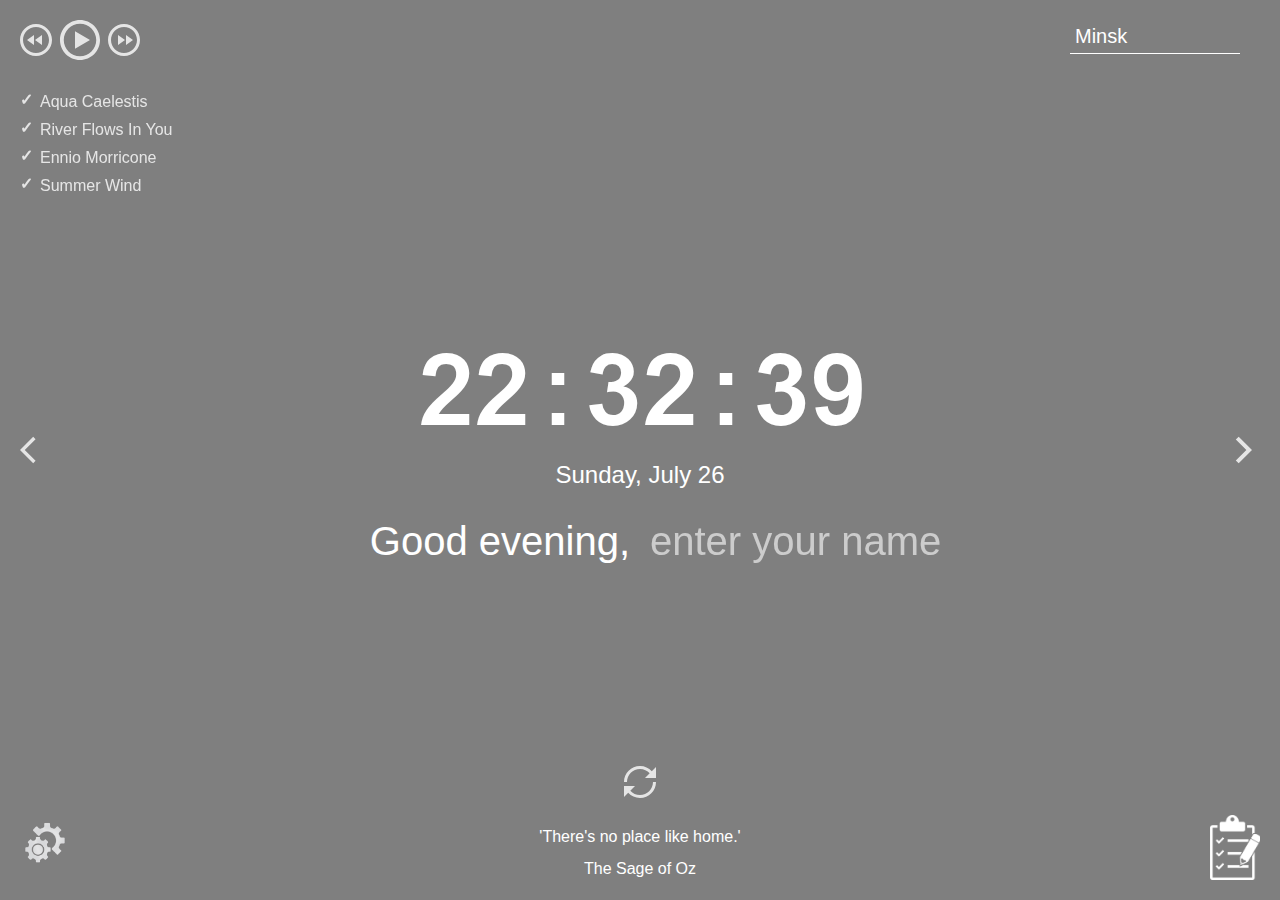
<file: momentumdist/index.html>
<!doctype html><html lang="en"><head><meta charset="UTF-8"/><meta name="viewport" content="width=device-width,initial-scale=1"/><link href="images/favicon.ico" rel="shortcut icon"/><link rel="stylesheet" href="css/owfont-regular.css"/><link rel="stylesheet" href="css/style.css"/><link rel="stylesheet" href="css/media.css"><title>momentum</title><script defer="defer" src="js/p1.1854746c676c7749fd34.js"></script></head><body><header class="header"><div class="player"><div class="player-controls"><button class="play-prev player-icon"></button> <button class="play player-icon"></button> <button class="play-next player-icon"></button></div><ul class="play-list"></ul></div><div class="weather"><input class="city"/> <i class="weather-icon owf"></i><div class="weather-error"></div><div class="description-container"><span class="temperature"></span> <span class="weather-description"></span></div><div class="wind"></div><div class="humidity"></div></div></header><main class="main"><div class="slider-icons"><button class="slide-prev slider-icon"></button> <button class="slide-next slider-icon"></button></div><time class="time"></time><date class="date"></date><div class="greeting-container"><span class="greeting"></span> <input class="name"/></div></main><footer class="footer"><button class="settings-button"></button><div class="settings"><div class="choose-option"><p class="text-choose-language">choose language</p><select class="change-language"><option class="option" value="en">english</option><option class="option" value="ru">русский</option></select></div><div class="choose-option"><p class="text-choose-photosource">choose photo source</p><select class="change-photosource"><option class="option" value="github">GitHub</option><option class="option" value="unsplash">Unsplash API</option><option class="option" value="flickr">Flickr API</option></select></div><div class="choose-option choose-option-background"><p class="text-choose-background">enter background theme</p><input class="choose-background"></div><div class="line"></div><div class="show-option"><div class="show-inputs"><div><input type="checkbox" id="time" name="time" checked="checked"> <label class="text-time" for="time">time</label></div><div><input type="checkbox" id="date" name="date" checked="checked"> <label class="text-date" for="date">date</label></div><div><input type="checkbox" id="greeting" name="greeting" checked="checked"> <label class="text-greeting" for="greeting">greeting</label></div><div><input type="checkbox" id="quote" name="quote" checked="checked"> <label class="text-quotes" for="quote">quote</label></div><div><input type="checkbox" id="weather" name="weather" checked="checked"> <label class="text-weather" for="weather">weather</label></div><div><input type="checkbox" id="audio" name="audio" checked="checked"> <label class="text-audioplayer" for="audio">audioplayer</label></div><div><input type="checkbox" id="todo" name="todo" checked="checked"> <label class="text-todo" for="todo">todo</label></div></div></div><div class="line"></div><div class="about-me"><p>©2022</p><a href="https://rs.school/js/" target="_blank"><img class="rsschool" src="images/svg/rs_school.svg" alt="logo_rss"></a><a href="https://github.com/Anneli-sf" target="_blank"><img class="github" src="images/svg/github.png" alt="logo_github"></a></div></div><div class="footer-quotes"><button class="change-quote"></button><div><div class="quote"></div><div class="author"></div></div></div><button class="todo-button"></button><div class="todo"><div class="todo-input"><input class="todo-text"> <span class="todo-add"></span></div><select class="todo-options"><option class="option" id="active-option" value="active">active</option><option class="option" id="completed-option" value="completed">completed</option><option class="option" id="deleted-option" value="deleted">deleted</option></select><ul class="todo-items" data-todo-option="active"></ul></div></footer></body></html>
</file>
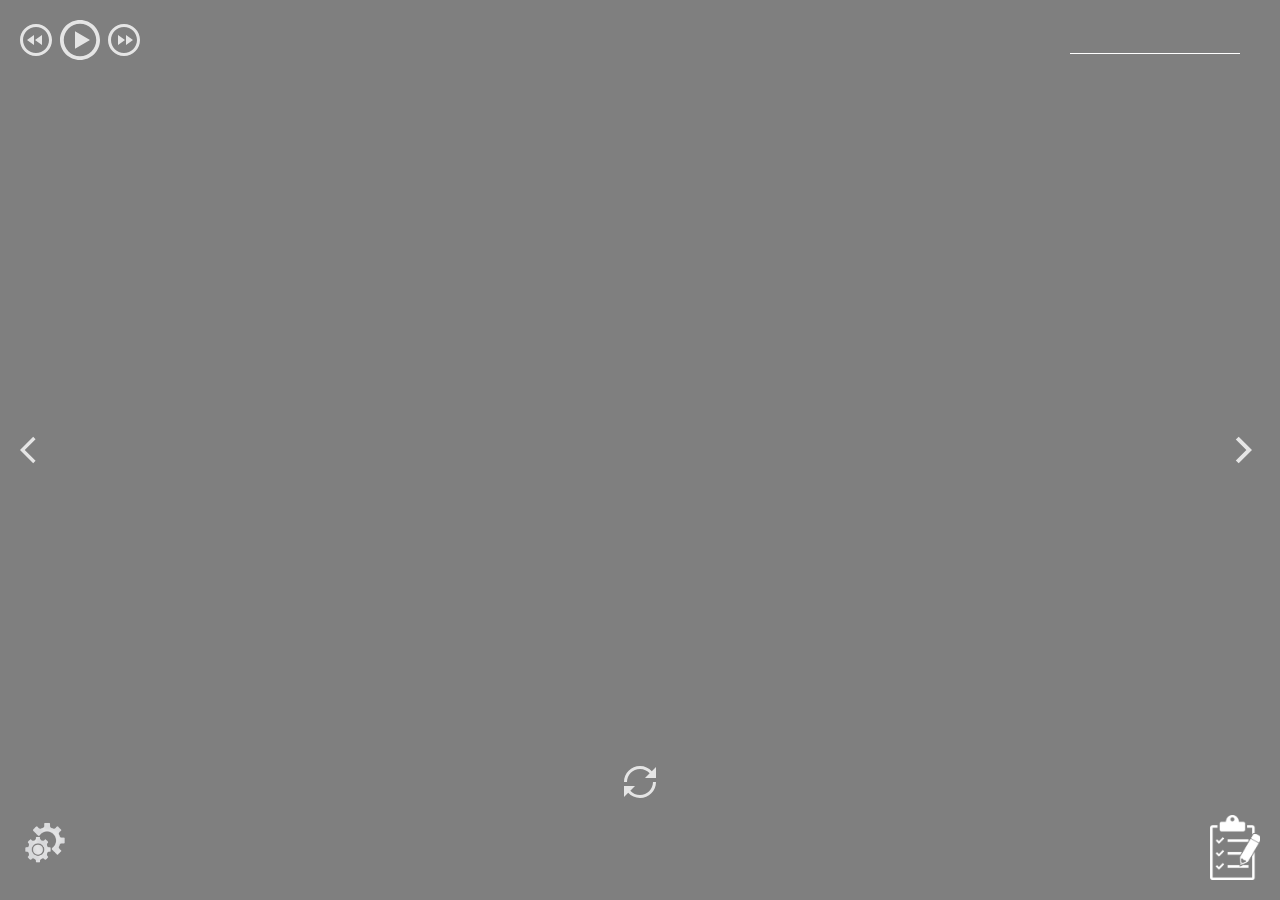
<file: momentum/src/index.html>
<!DOCTYPE html>
<html lang="en">
  <head>
    <meta charset="UTF-8" />
    <meta name="viewport" content="width=device-width, initial-scale=1.0" />

    <link href="images/favicon.ico" rel="shortcut icon" />
    <link rel="stylesheet" href="css/owfont-regular.css" />
    <link rel="stylesheet" href="css/style.css" />
    <link rel="stylesheet" href="css/media.css" />

    <title>momentum</title>
  </head>
  <body>
    <!---------------------------------------HEADER--------------------------------------->
    <header class="header">
      <!---------------------------------------PLAYER--->
      <div class="player">
        <div class="player-controls">
          <button class="play-prev player-icon"></button>
          <button class="play player-icon"></button>
          <button class="play-next player-icon"></button>
        </div>
        <ul class="play-list"></ul>
      </div>

      <!---------------------------------------WEATHER--->
      <div class="weather">
        <input type="text" class="city" />
        <i class="weather-icon owf"></i>
        <div class="weather-error"></div>
        <div class="description-container">
          <span class="temperature"></span>
          <span class="weather-description"></span>
        </div>
        <div class="wind"></div>
        <div class="humidity"></div>
      </div>
    </header>
    <!---------------------------------------MAIN--->
    <main class="main">
      <div class="slider-icons">
        <button class="slide-prev slider-icon"></button>
        <button class="slide-next slider-icon"></button>
      </div>
      <time class="time"></time>
      <date class="date"></date>
      <div class="greeting-container">
        <span class="greeting"></span>
        <input type="text" class="name" />
      </div>
    </main>

    <!---------------------------------------FOOTER-->
    <footer class="footer">
      <!--------------------------------settings-->
      <button class="settings-button"></button>

      <div class="settings">
        <div class="choose-option">
          <p class="text-choose-language">choose language</p>
          <select class="change-language">
            <option class="option" value="en">english</option>
            <option class="option" value="ru">русский</option>
          </select>
        </div>

        <div class="choose-option">
          <p class="text-choose-photosource">choose photo source</p>
          <select class="change-photosource">
            <option class="option" value="github">GitHub</option>
            <option class="option" value="unsplash">Unsplash API</option>
            <option class="option" value="flickr">Flickr API</option>
          </select>
        </div>

        <div class="choose-option choose-option-background">
          <p class="text-choose-background">enter background theme</p>
          <input type="text" class="choose-background" />
        </div>

        <div class="line"></div>

        <div class="show-option">
          <div class="show-inputs">
            <div>
              <input type="checkbox" id="time" name="time" checked />
              <label class="text-time" for="time">time</label>
            </div>
            <div>
              <input type="checkbox" id="date" name="date" checked />
              <label class="text-date" for="date">date</label>
            </div>
            <div>
              <input type="checkbox" id="greeting" name="greeting" checked />
              <label class="text-greeting" for="greeting">greeting</label>
            </div>
            <div>
              <input type="checkbox" id="quote" name="quote" checked />
              <label class="text-quotes" for="quote">quote</label>
            </div>
            <div>
              <input type="checkbox" id="weather" name="weather" checked />
              <label class="text-weather" for="weather">weather</label>
            </div>
            <div>
              <input type="checkbox" id="audio" name="audio" checked />
              <label class="text-audioplayer" for="audio">audioplayer</label>
            </div>
            <div>
              <input type="checkbox" id="todo" name="todo" checked />
              <label class="text-todo" for="todo">todo</label>
            </div>
          </div>
        </div>
        <div class="line"></div>
        <div class="about-me">
          <p>©2022</p>
          <a href="https://rs.school/js/" target="_blank"
            ><img
              class="rsschool"
              src="images/svg/rs_school.svg"
              alt="logo_rss"
          /></a>
          <a href="https://github.com/Anneli-sf" target="_blank"
            ><img class="github" src="images/svg/github.png" alt="logo_github"
          /></a>
        </div>
      </div>

      <!--------------------------------quotes-->
      <div class="footer-quotes">
        <button class="change-quote"></button>
        <div>
          <div class="quote"></div>
          <div class="author"></div>
        </div>
      </div>
      <!--------------------------------to do-->
      <button class="todo-button"></button>
      <div class="todo">
        <div class="todo-input">
          <input class="todo-text" type="text" />
          <span class="todo-add"></span>
        </div>
        <select class="todo-options">
          <option class="option" id="active-option" value="active">
            active
          </option>
          <option class="option" id="completed-option" value="completed">
            completed
          </option>
          <option class="option" id="deleted-option" value="deleted">
            deleted
          </option>
        </select>
        <ul class="todo-items" data-todo-option="active"></ul>
      </div>
    </footer>

    <!-- <script src="js/script.js"></script> -->
  </body>
</html>
</file>
<file: momentumdist/css/owfont-regular.css>
/*!
 *  owfont-regular 1.0.0 by Deniz Fuchidzhiev - http://websygen.com
 *  License - font: SIL OFL 1.1, css: MIT License
 */
/* FONT PATH
 * -------------------------- */
@font-face {
  font-family: 'owfont';
  src: url('../images/fonts/owfont-regular.eot?v=1.0.0');
  src: url('../images/fonts/owfont-regular.eot?#iefix&v=1.0.0') format('embedded-opentype'),
	   url('../images/fonts/owfont-regular.woff') format('woff'),
	   url('../images/fonts/owfont-regular.ttf') format('truetype'),
	   url('../images/fonts/owfont-regular.svg#owf-regular') format('svg');
  font-weight: normal;
  font-style: normal;
}
.owf {
  display: inline-block;
  font: normal normal normal 14px/1 owfont;
  font-size: inherit;
  text-rendering: auto;
  -webkit-font-smoothing: antialiased;
  -moz-osx-font-smoothing: grayscale;
  transform: translate(0, 0);
}
/* makes the font 33% larger relative to the icon container */
.owf-lg {
  font-size: 1.33333333em;
  line-height: 0.75em;
  vertical-align: -15%;
}
.owf-2x {
  font-size: 2em;
}
.owf-3x {
  font-size: 3em;
}
.owf-4x {
  font-size: 4em;
}
.owf-5x {
  font-size: 5em;
}
.owf-fw {
  width: 1.28571429em;
  text-align: center;
}
.owf-ul {
  padding-left: 0;
  margin-left: 2.14285714em;
  list-style-type: none;
}
.owf-ul > li {
  position: relative;
}
.owf-li {
  position: absolute;
  left: -2.14285714em;
  width: 2.14285714em;
  top: 0.14285714em;
  text-align: center;
}
.owf-li.owf-lg {
  left: -1.85714286em;
}
.owf-border {
  padding: .2em .25em .15em;
  border: solid 0.08em #eeeeee;
  border-radius: .1em;
}
.owf-pull-right {
  float: right;
}
.owf-pull-left {
  float: left;
}
.owf.owf-pull-left {
  margin-right: .3em;
}
.owf.owf-pull-right {
  margin-left: .3em;
}

/* owfont uses the Unicode Private Use Area (PUA) to ensure screen
   readers do not read off random characters that represent icons */
   
/*   Weather Condition Codes    */
   
/*   Thunderstorm - - - - - - - - - - - - - - - - - - - - - - - - - - - - - - - - - - - -    */
   
/* thunderstorm with light rain */
.owf-200:before,
.owf-200-d:before,
.owf-200-n:before {
  content: "\EB28";
}
/* thunderstorm with rain */
.owf-201:before,
.owf-201-d:before,
.owf-201-n:before {
  content: "\EB29";
}
/* thunderstorm with heavy rain */
.owf-202:before,
.owf-202-d:before,
.owf-202-n:before {
  content: "\EB2A";
}
/*  light thunderstorm  */
.owf-210:before,
.owf-210-d:before,
.owf-210-n:before {
  content: "\EB32";
}
/*  thunderstorm  */
.owf-211:before,
.owf-211-d:before,
.owf-211-n:before {
  content: "\EB33";
}
/*   heavy thunderstorm   */
.owf-212:before,
.owf-212-d:before,
.owf-212-n:before {
  content: "\EB34";
}
/*   ragged thunderstorm   */
.owf-221:before,
.owf-221-d:before,
.owf-221-n:before {
  content: "\EB3D";
}
/*  thunderstorm with light drizzle    */
.owf-230:before,
.owf-230-d:before,
.owf-230-n:before {
  content: "\EB46";
}
/*  thunderstorm with drizzle     */
.owf-231:before,
.owf-231-d:before,
.owf-231-n:before {
  content: "\EB47";
}
/* thunderstorm with heavy drizzle     */
.owf-232:before,
.owf-232-d:before,
.owf-232-n:before {
  content: "\EB48";
}

/*   Drizzle - - - - - - - - - - - - - - - - - - - - - - - - - - - - - - - - - - - -    */

/*  light intensity drizzle */
.owf-300:before,
.owf-300-d:before,
.owf-300-n:before {
  content: "\EB8C";
}
/*  drizzle */
.owf-301:before,
.owf-301-d:before,
.owf-301-n:before {
  content: "\EB8D";
}
/*  heavy intensity drizzle  */
.owf-302:before,
.owf-302-d:before,
.owf-302-n:before {
  content: "\EB8E";
}
/*   light intensity drizzle rain  */
.owf-310:before,
.owf-310-d:before,
.owf-310-n:before {
  content: "\EB96";
}
/*  drizzle rain  */
.owf-311:before,
.owf-311-d:before,
.owf-311-n:before {
  content: "\EB97";
}
/* heavy intensity drizzle rain */
.owf-312:before,
.owf-312-d:before,
.owf-312-n:before {
  content: "\EB98";
}
/* shower rain and drizzle  */
.owf-313:before,
.owf-313-d:before,
.owf-313-n:before {
  content: "\EB99";
}
/* heavy shower rain and drizzle*/
.owf-314:before,
.owf-314-d:before,
.owf-314-n:before {
  content: "\EB9A";
}
/* shower drizzle */
.owf-321:before,
.owf-321-d:before,
.owf-321-n:before {
  content: "\EBA1";
}

/*   Rain - - - - - - - - - - - - - - - - - - - - - - - - - - - - - - - - - - - -    */

/* light rain  */
.owf-500:before,
.owf-500-d:before,
.owf-500-n:before {
  content: "\EC54";
}
/* moderate rain  */
.owf-501:before,
.owf-501-d:before,
.owf-501-n:before {
  content: "\EC55";
}
/* heavy intensity rain  */
.owf-502:before,
.owf-502-d:before,
.owf-502-n:before {
  content: "\EC56";
}
/* very heavy rain   */
.owf-503:before,
.owf-503-d:before,
.owf-503-n:before {
  content: "\EC57";
}
/* extreme rain    */
.owf-504:before,
.owf-504-d:before,
.owf-504-n:before {
  content: "\EC58";
}
/* freezing rain    */
.owf-511:before,
.owf-511-d:before,
.owf-511-n:before {
  content: "\EC5F";
}
/*  light intensity shower rain    */
.owf-520:before,
.owf-520-d:before,
.owf-520-n:before {
  content: "\EC68";
}
/* shower rain  */
.owf-521:before,
.owf-521-d:before,
.owf-521-n:before {
  content: "\EC69";
}
/*  heavy intensity shower rain  */
.owf-522:before,
.owf-522-d:before,
.owf-522-n:before {
  content: "\EC6A";
}
/* ragged shower rain  */
.owf-531:before,
.owf-531-d:before,
.owf-531-n:before {
  content: "\EC73";
}

/*   Snow - - - - - - - - - - - - - - - - - - - - - - - - - - - - - - - - - - - -    */

/* light snow  */
.owf-600:before,
.owf-600-d:before,
.owf-600-n:before {
  content: "\ECB8";
}
/*  snow  */
.owf-601:before,
.owf-601-d:before,
.owf-601-n:before {
  content: "\ECB9";
}
/*   heavy snow   */
.owf-602:before,
.owf-602-d:before,
.owf-602-n:before {
  content: "\ECBA";
}
/*  sleet  */
.owf-611:before,
.owf-611-d:before,
.owf-611-n:before {
  content: "\ECC3";
}
/*   shower sleet */
.owf-612:before,
.owf-612-d:before,
.owf-612-n:before {
  content: "\ECC4";
}
/* light rain and snow */
.owf-615:before,
.owf-615-d:before,
.owf-615-n:before {
  content: "\ECC7";
}
/* rain and snow  */
.owf-616:before,
.owf-616-d:before,
.owf-616-n:before {
  content: "\ECC8";
}
/* light shower snow  */
.owf-620:before,
.owf-620-d:before,
.owf-620-n:before {
  content: "\ECCC";
}
/* shower snow  */
.owf-621:before,
.owf-621-d:before,
.owf-621-n:before {
  content: "\ECCD";
}
/* heavy shower snow  */
.owf-622:before,
.owf-622-d:before,
.owf-622-n:before {
  content: "\ECCE";
}

/*   Atmosphere - - - - - - - - - - - - - - - - - - - - - - - - - - - - - - - - - - - -    */

/* mist */
.owf-701:before,
.owf-701-d:before,
.owf-701-n:before {
  content: "\ED1D";
}
/* smoke */
.owf-711:before,
.owf-711-d:before,
.owf-711-n:before {
  content: "\ED27";
}
/* haze */
.owf-721:before,
.owf-721-d:before,
.owf-721-n:before {
  content: "\ED31";
}
/* Sand/Dust Whirls */
.owf-731:before,
.owf-731-d:before,
.owf-731-n:before {
  content: "\ED3B";
}
/* Fog */
.owf-741:before,
.owf-741-d:before,
.owf-741-n:before {
  content: "\ED45";
}
/* sand */
.owf-751:before,
.owf-751-d:before,
.owf-751-n:before {
  content: "\ED4F";
}
/* dust */
.owf-761:before,
.owf-761-d:before,
.owf-761-n:before {
  content: "\ED59";
}
/*  VOLCANIC ASH  */
.owf-762:before,
.owf-762-d:before,
.owf-762-n:before {
  content: "\ED5A";
}
/* SQUALLS */
.owf-771:before,
.owf-771-d:before,
.owf-771-n:before {
  content: "\ED63";
}
/* TORNADO */
.owf-781:before,
.owf-781-d:before,
.owf-781-n:before {
  content: "\ED6D";
}

/*   Clouds - - - - - - - - - - - - - - - - - - - - - - - - - - - - - - - - - - - -    */

/*  sky is clear  */  /*  Calm  */
.owf-800:before,
.owf-800-d:before,
.owf-951:before,
.owf-951-d:before {
  content: "\ED80";
}
.owf-800-n:before,
.owf-951-n:before {
  content: "\F168";
}
/*  few clouds   */
.owf-801:before,
.owf-801-d:before {
  content: "\ED81";
}
.owf-801-n:before {
  content: "\F169";
}
/* scattered clouds */
.owf-802:before,
.owf-802-d:before {
  content: "\ED82";
}
.owf-802-n:before {
  content: "\F16A";
}
/* broken clouds  */
.owf-803:before,
.owf-803-d:before,
.owf-803-n:before {
  content: "\ED83";
}
/* overcast clouds  */
.owf-804:before,
.owf-804-d:before,
.owf-804-n:before {
  content: "\ED84";
}

/*   Extreme - - - - - - - - - - - - - - - - - - - - - - - - - - - - - - - - - - - -    */

/* tornado  */
.owf-900:before,
.owf-900-d:before,
.owf-900-n:before {
  content: "\EDE4";
}
/*  tropical storm  */
.owf-901:before,
.owf-901-d:before,
.owf-901-n:before {
  content: "\EDE5";
}
/* hurricane */
.owf-902:before,
.owf-902-d:before,
.owf-902-n:before {
  content: "\EDE6";
}
/* cold */
.owf-903:before,
.owf-903-d:before,
.owf-903-n:before {
  content: "\EDE7";
}
/* hot */
.owf-904:before,
.owf-904-d:before,
.owf-904-n:before {
  content: "\EDE8";
}
/* windy */
.owf-905:before,
.owf-905-d:before,
.owf-905-n:before {
  content: "\EDE9";
}
/* hail */
.owf-906:before,
.owf-906-d:before,
.owf-906-n:before {
  content: "\EDEA";
}

/*   Additional - - - - - - - - - - - - - - - - - - - - - - - - - - - - - - - - - - - -    */

/* Setting */
.owf-950:before,
.owf-950-d:before,
.owf-950-n:before {
  content: "\EE16";
}
/*  Light breeze  */
.owf-952:before,
.owf-952-d:before,
.owf-952-n:before {
  content: "\EE18";
}
/*  Gentle Breeze  */
.owf-953:before,
.owf-953-d:before,
.owf-953-n:before {
  content: "\EE19";
}
/*  Moderate breeze  */
.owf-954:before,
.owf-954-d:before,
.owf-954-n:before {
  content: "\EE1A";
}
/* Fresh Breeze  */
.owf-955:before,
.owf-955-d:before,
.owf-955-n:before {
  content: "\EE1B";
}
/* Strong  Breeze  */
.owf-956:before,
.owf-956-d:before,
.owf-956-n:before {
  content: "\EE1C";
}
/* High wind, near gale  */
.owf-957:before,
.owf-957-d:before,
.owf-957-n:before {
  content: "\EE1D";
}
/* Gale */
.owf-958:before,
.owf-958-d:before,
.owf-958-n:before {
  content: "\EE1E";
}
/*  Severe Gale  */
.owf-959:before,
.owf-959-d:before,
.owf-959-n:before {
  content: "\EE1F";
}
/* Storm */
.owf-960:before,
.owf-960-d:before,
.owf-960-n:before {
  content: "\EE20";
}
/*  Violent Storm  */
.owf-961:before,
.owf-961-d:before,
.owf-961-n:before {
  content: "\EE21";
}
/* Hurricane */
.owf-962:before,
.owf-962-d:before,
.owf-962-n:before {
  content: "\EE22";
}
</file>
<file: momentumdist/css/style.css>
@font-face {
  font-family: "Arial-MT";
  src: url("../images/fonts/Arial-MT.woff");
}

* {
  box-sizing: border-box;
  margin: 0;
  padding: 0;
}

body {
  min-width: 480px;
  min-height: 100vh;
  font-family: "Arial", sans-serif;
  font-size: 16px;
  color: #fff;
  text-align: center;
  background: center/cover, rgba(0, 0, 0, 0.5);
  background-blend-mode: multiply;
  transition: background-image 1s ease-in-out;
  overflow: hidden;
}

.hidden {
  opacity: 0;
}

.header {
  display: flex;
  justify-content: space-between;
  align-items: flex-start;
  width: 100%;
  height: 30vh;
  min-height: 220px;
  padding: 20px;
}

/*----------------------PLAYER---------------------*/
.player-controls {
  display: flex;
  align-items: center;
  justify-content: space-between;
  width: 120px;
  margin-bottom: 28px;
}

.play-list {
  text-align: left;
}

.play-item {
  position: relative;
  padding: 5px;
  padding-left: 20px;
  list-style: none;
  opacity: 0.8;
  cursor: pointer;
  transition: 0.3s;
}

.play-item:hover {
  opacity: 1;
}

.play-item::before {
  content: "\2713";
  position: absolute;
  left: 0;
  top: 2px;
  font-weight: 900;
}

.item-active::before {
  color: #c5b358;
}

.player-icon,
.slider-icon,
.change-quote {
  width: 32px;
  height: 32px;
  background-size: 32px 32px;
  background-position: center center;
  background-repeat: no-repeat;
  background-color: transparent;
  border: 0;
  outline: 0;
  opacity: 0.8;
  cursor: pointer;
  transition: 0.3s;
}

.player-icon:hover,
.slider-icon:hover,
.change-quote:hover {
  opacity: 1;
}

.player-icon:active,
.slider-icon:active,
.change-quote:active {
  border: 0;
  outline: 0;
  transform: scale(1.1);
}

.play {
  width: 40px;
  height: 40px;
  background-size: 40px 40px;
  background-image: url("../images/svg/play.svg");
}

.pause {
  background-image: url("../images/svg/pause.svg");
}

.play-prev {
  background-image: url("../images/svg/play-prev.svg");
}

.play-next {
  background-image: url("../images/svg/play-next.svg");
}

.active {
  color: #832370;
}

/*----------------------WEATHER---------------------*/

.weather {
  display: flex;
  flex-direction: column;
  justify-content: space-between;
  align-items: flex-start;
  row-gap: 5px;
  width: 190px;
  min-height: 180px;
  text-align: left;
}

.weather-error {
  margin-top: -10px;
  color: crimson;
  font-style: italic;
}

.description-container {
  display: flex;
  flex-wrap: wrap;
  justify-content: flex-start;
  align-items: center;
  column-gap: 12px;
}

.weather-icon {
  font-size: 44px;
}

.city {
  width: 170px;
  height: 34px;
  padding: 5px;
  font-size: 20px;
  line-height: 24px;
  color: #fff;
  border: 0;
  outline: 0;
  border-bottom: 1px solid #fff;
  background-color: transparent;
}

.city::placeholder {
  font-size: 20px;
  color: #fff;
  opacity: 0.6;
}

/*----------------------MAIN---------------------*/

.main {
  position: relative;
  display: flex;
  flex-direction: column;
  justify-content: center;
  align-items: center;
  width: 100%;
  height: 40vh;
  min-height: 260px;
  padding: 20px;
}

/*----------------------SLIDER---------------------*/
.slider-icon {
  position: absolute;
  top: 50%;
  margin-top: -16px;
  cursor: pointer;
}

.slide-prev {
  left: 20px;
  background-image: url("../images/svg/slider-prev.svg");
}

.slide-next {
  right: 20px;
  background-image: url("../images/svg/slider-next.svg");
}

/*----------------------TIME DATE GREETING---------------------*/

.time {
  min-height: 124px;
  margin-bottom: 10px;
  font-family: "Arial-MT";
  font-size: 100px;
  letter-spacing: -4px;
}

.date {
  min-height: 28px;
  font-size: 24px;
  margin-bottom: 20px;
}

.greeting-container {
  display: flex;
  flex-wrap: wrap;
  justify-content: stretch;
  align-items: center;
  min-height: 48px;
  width: 100vw;
  font-size: 40px;
}

.greeting {
  flex: 1;
  padding: 10px;
  text-align: right;
}

.name {
  flex: 1;
  width: 20px;
  padding: 10px;
  font-size: 40px;
  text-align: left;
  color: #fff;
  background-color: transparent;
  border: 0;
  outline: 0;
  cursor: pointer;
}

.name::placeholder {
  color: #fff;
  opacity: 0.6;
}

/*----------------------FOOTER---------------------*/
.footer {
  display: flex;
  justify-content: space-between;
}

.footer-quotes {
  display: flex;
  flex-direction: column;
  justify-content: flex-end;
  align-items: center;
  width: 70%;
  height: 30vh;
  min-height: 160px;
  padding: 20px;
}

/*------------SETTINGS----------*/

.settings-button {
  margin-left: 20px;
  margin-bottom: 32px;
  width: 50px;
  height: 50px;
  /* bottom: 0; */
  background-image: url(../images/svg/settings.png);
  background-size: cover;
  background-color: transparent;
  cursor: pointer;
  border: none;
  align-self: flex-end;
  opacity: 0.8;
}

.settings-button:hover {
  opacity: 1;
}

.settings {
  padding: 10px;
  margin-bottom: 30px;
  width: 25%;
  height: auto;
  left: 20px;
  display: flex;
  flex-direction: column;
  overflow-x: hidden;
  transition: all 0.5s ease 0s;
  transform: translateX(-120%);
  overflow-y: auto;
  position: fixed;
  bottom: 65px;
  z-index: 100;
  /* border: 1px solid white; */
  border-radius: 15px;
  background: #832370;
  opacity: 0.7;
}

.settings.open {
  transform: translateX(0%);
}

.option {
  font-family: inherit;
  background-color: var(--color-white);
  color: #832370;
  cursor: pointer;
}

.choose-option {
  display: flex;
  justify-content: space-between;
  margin: 10px 20px;
}

.choose-option p {
  transition: ease-in-out 0.5s;
  text-align: left;
}

.choose-option-background {
  opacity: 0;
}

.choose-option-background.visible {
  opacity: 1;
  transition: all 0.5s ease 0s;
}

.choose-background {
  padding-left: 5px;
  width: 105px;
  border: 1px;
  transition: ease-in-out 0.5s;
}

.show-option {
  display: flex;
  flex-direction: column;
  align-items: flex-start;
  /* align-content: space-between; */
  /* margin: 10px 20px; */
}

/* .show-option p{
  margin-bottom: 10px;
} */

select,
.choose-background {
  cursor: pointer;
  border-radius: 5px;
}

.show-inputs {
  display: flex;
  flex-direction: column;
  flex-wrap: wrap;
  align-items: flex-start;
  columns: 2;
  column-gap: 40px;
  max-height: 160px;
  cursor: pointer;
}

.show-inputs div {
  margin: 10px;
  display: flex;
  align-items: center;
  position: relative; /*для нестандартных инпутов*/
}

input[type="checkbox"]:checked,
input[type="checkbox"]:not(:checked) {
  opacity: 0;
}

input[type="checkbox"]:checked + label,
input[type="checkbox"]:not(:checked) + label {
  display: inline-block;
  position: relative;
  padding-left: 25px;
  line-height: 15px;
  cursor: pointer;
}

input[type="checkbox"]:checked + label:before,
input[type="checkbox"]:not(:checked) + label:before {
  content: "";
  position: absolute;
  left: 0px;
  top: 0px;
  width: 15px;
  height: 15px;
  border: 1px solid #dddddd;
  background-color: #ffffff;
  border-radius: 5px;
}

input[type="checkbox"]:checked + label:after,
input[type="checkbox"]:not(:checked) + label:after {
  content: "";
  position: absolute;
  -webkit-transition: all 0.2s ease;
  -moz-transition: all 0.2s ease;
  -o-transition: all 0.2s ease;
  transition: all 0.2s ease;
}

input[type="checkbox"]:checked + label:after,
input[type="checkbox"]:not(:checked) + label:after {
  left: 3px;
  top: 3px;
  width: 7px;
  height: 5px;
  border-radius: 1px;
  border-left: 4px solid #832370;
  border-bottom: 4px solid #832370;
  -webkit-transform: rotate(-45deg);
  -moz-transform: rotate(-45deg);
  -o-transform: rotate(-45deg);
  -ms-transform: rotate(-45deg);
  transform: rotate(-45deg);
}

input[type="checkbox"]:not(:checked) + label:after {
  opacity: 0;
}

input[type="checkbox"]:checked + label:after {
  opacity: 1;
}

.show-inputs label {
  margin-left: 10px;
  cursor: pointer;
}

.show-inputs label:hover {
  color: #3f0834;
}

.line {
  width: 95%;
  margin: 5px auto;
  height: 1px;
  background-color: rgb(208, 231, 229, 0.7);
}
.about-me {
  width: 95%;
  margin: 10px 10px 0px 10px;
  display: flex;
  justify-content: space-around;
  align-items: center;
  font-size: 14px;
}

.about-me a {
  text-decoration: none;
  opacity: 0.8;
}

.about-me a:hover {
  opacity: 1;
}

.rsschool {
  width: 60px;
}

.github {
  width: 1.8rem;
}

/*------------quotes----------*/

.change-quote {
  margin-bottom: 30px;
  background-image: url("../images/svg/reload.svg");
}

.quote {
  min-height: 32px;
}

.author {
  min-height: 20px;
}

/*------------to do----------*/

.todo-button {
  margin-right: 20px;
  margin-bottom: 20px;
  width: 50px;
  height: 65px;
  /* bottom: 0; */
  background-image: url(../images/svg/todo.png);
  background-size: cover;
  background-color: transparent;
  filter: brightness();
  cursor: pointer;
  border: none;
  align-self: flex-end;
  /* opacity: 0.8; */
}

.todo-button:hover {
  opacity: 1;
}

.todo {
  position: fixed;
  right: 20px;
  bottom: 100px;
  display: flex;
  flex-wrap: wrap;
  justify-content: space-between;
  max-width: 400px;
  padding: 5px 10px;
  height: auto;
  transition: all 0.5s ease 0s;
  overflow-x: hidden;
  transform: translateX(120%);
  overflow-y: auto;
  z-index: 100;
  /* border: 3px solid white; */
  border-radius: 15px;
  background: #832370;
  opacity: 0.7;
}

.todo.open {
  transform: translateX(0%);
}

.todo-input {
  position: relative;
  margin-bottom: 10px;
  margin-top: 5px;
}

.todo-text {
  outline: none;
  font-family: inherit;
  font-size: inherit;
  line-height: inherit;
  border-radius: 5px;
  border: 1px solid #fff;
  padding: 5px 35px 5px 5px;
  width: 250px;
  margin-right: 8px;
}

.todo-add {
  position: absolute;
  right: 12px;
  top: 50%;
  transform: translateY(-50%);
  height: 20px;
  width: 20px;
  background-color: #3f0834;
  cursor: pointer;
  border-radius: 5px;
  transition: 0.15s ease-in;
  opacity: 0.8;
}

.todo-add:hover {
  opacity: 1;
}

.todo-text:disabled + .todo-add {
  cursor: default;
  opacity: 0.5;
}

.todo-add::before {
  content: "";
  position: absolute;
  left: 5px;
  top: 5px;
  width: 10px;
  height: 10px;
  background-image: url("data:image/svg+xml,%3Csvg xmlns='http://www.w3.org/2000/svg' viewBox='0 0 448 512'%3E%3Cpath fill='%23fff' d='M416 208H272V64c0-17.67-14.33-32-32-32h-32c-17.67 0-32 14.33-32 32v144H32c-17.67 0-32 14.33-32 32v32c0 17.67 14.33 32 32 32h144v144c0 17.67 14.33 32 32 32h32c17.67 0 32-14.33 32-32V304h144c17.67 0 32-14.33 32-32v-32c0-17.67-14.33-32-32-32z' class=''%3E%3C/path%3E%3C/svg%3E");
  background-size: cover;
  background-repeat: no-repeat;
  background-position: center;
}

.todo-options {
  margin-bottom: 10px;
  margin-top: 5px;
  -webkit-appearance: none;
  -moz-appearance: none;
  appearance: none;
  background: url("data:image/svg+xml,%3Csvg xmlns='http://www.w3.org/2000/svg' width='24' height='12' fill='%23fff'%3E%3Cpath d='M0 0h24L12 12z'/%3E%3C/svg%3E")
    calc(100% - 10px) center no-repeat;
  background-color: #3f0834;
  background-size: 10px;
  border: none;
  border-radius: 5px;
  /* border: 1px white solid; */
  color: #fff;
  cursor: pointer;
  font-family: inherit;
  font-size: inherit;
  line-height: inherit;
  max-width: 100%;
  outline: none;
  padding: 2px 30px 6px 12px;
  width: 120px;
}

.todo-options::-ms-expand {
  display: none;
}

.todo-options > option {
  color: #212529;
  background-color: #fff;
}

.todo-items {
  width: 100%;
  list-style-type: none;
  padding-left: 0;
  margin-left: auto;
  margin-right: auto;
}

.todo-item {
  border-radius: 3px;
  text-align: left;
  /* border: 1px solid white; */
  background-color: #3f0834;
  padding: 5px;
  position: relative;
  overflow: hidden;
}

.todo-item:not(:last-child) {
  margin-bottom: 0.5rem;
}

.todo-action {
  position: absolute;
  top: -20px;
  right: 5px;
  height: 25px;
  width: 25px;
  border-radius: 5px;
  transform: translateY(-50%);
  background-color: #832370;
  opacity: 0.5;
  transition: top 0.3s ease-in;
  cursor: pointer;
}

.todo-action::before {
  content: "";
  position: absolute;
  top: 5px;
  right: 5px;
  width: 13px;
  height: 13px;
  background-size: cover;
  background-repeat: no-repeat;
  background-position: center;
}

.todo-action-delete {
  right: 35px;
  background-color: #cb0f89;
  /* border: 1px solid #ffffff; */
}

.todo-action-complete {
  background-color: #17a61e;
  /* border: 1px solid #ffffff; */
}

.todo-action-restore::before {
  background-image: url("data:image/svg+xml,%3Csvg xmlns='http://www.w3.org/2000/svg' viewBox='0 0 512 512'%3E%3Cpath fill='%23fff' d='M212.333 224.333H12c-6.627 0-12-5.373-12-12V12C0 5.373 5.373 0 12 0h48c6.627 0 12 5.373 12 12v78.112C117.773 39.279 184.26 7.47 258.175 8.007c136.906.994 246.448 111.623 246.157 248.532C504.041 393.258 393.12 504 256.333 504c-64.089 0-122.496-24.313-166.51-64.215-5.099-4.622-5.334-12.554-.467-17.42l33.967-33.967c4.474-4.474 11.662-4.717 16.401-.525C170.76 415.336 211.58 432 256.333 432c97.268 0 176-78.716 176-176 0-97.267-78.716-176-176-176-58.496 0-110.28 28.476-142.274 72.333h98.274c6.627 0 12 5.373 12 12v48c0 6.627-5.373 12-12 12z'%3E%3C/path%3E%3C/svg%3E");
}

.todo-action-complete::before {
  background-image: url("data:image/svg+xml,%3Csvg xmlns='http://www.w3.org/2000/svg' viewBox='0 0 512 512'%3E%3Cpath fill='%23fff' d='M173.898 439.404l-166.4-166.4c-9.997-9.997-9.997-26.206 0-36.204l36.203-36.204c9.997-9.998 26.207-9.998 36.204 0L192 312.69 432.095 72.596c9.997-9.997 26.207-9.997 36.204 0l36.203 36.204c9.997 9.997 9.997 26.206 0 36.204l-294.4 294.401c-9.998 9.997-26.207 9.997-36.204-.001z'%3E%3C/path%3E%3C/svg%3E");
}

.todo-action-delete::before {
  background-image: url("data:image/svg+xml,%3Csvg xmlns='http://www.w3.org/2000/svg' viewBox='0 0 448 512'%3E%3Cpath fill='%23fff' d='M32 464a48 48 0 0 0 48 48h288a48 48 0 0 0 48-48V128H32zm272-256a16 16 0 0 1 32 0v224a16 16 0 0 1-32 0zm-96 0a16 16 0 0 1 32 0v224a16 16 0 0 1-32 0zm-96 0a16 16 0 0 1 32 0v224a16 16 0 0 1-32 0zM432 32H312l-9.4-18.7A24 24 0 0 0 281.1 0H166.8a23.72 23.72 0 0 0-21.4 13.3L136 32H16A16 16 0 0 0 0 48v32a16 16 0 0 0 16 16h416a16 16 0 0 0 16-16V48a16 16 0 0 0-16-16z'%3E%3C/path%3E%3C/svg%3E");
}

.todo-item:hover .todo-action {
  top: 50%;
}

.todo-item:hover .todo-action:hover {
  opacity: 1;
}

[data-todo-state="active"] .todo-action-restore,
[data-todo-state="completed"] .todo-action-complete,
[data-todo-state="deleted"] .todo-action-complete {
  display: none;
}

[data-todo-state="completed"] {
  text-decoration: line-through;
  color: #727171;
}

[data-todo-state="deleted"] .todo-task {
  color: #727171;
}

[data-todo-state="deleted"] .todo-action-restore {
  right: 5px;
}

[data-todo-option="active"] .todo-item:not([data-todo-state="active"]),
[data-todo-option="completed"] .todo-item:not([data-todo-state="completed"]),
[data-todo-option="deleted"] .todo-item:not([data-todo-state="deleted"]) {
  display: none;
}
</file>
<file: momentumdist/css/media.css>
@media (max-width: 768px) {
    .time {
      min-height: 80px;
      font-size: 72px;    
    }
  
    .greeting-container {
      min-height: 40px;
      font-size: 32px;
    }
  
    .greeting {
      padding: 5px;
    }
  
    .name {
      font-size: 32px;
      padding: 5px;
    }
}
</file>
<file: momentum/src/css/owfont-regular.css>
/*!
 *  owfont-regular 1.0.0 by Deniz Fuchidzhiev - http://websygen.com
 *  License - font: SIL OFL 1.1, css: MIT License
 */
/* FONT PATH
 * -------------------------- */
@font-face {
  font-family: 'owfont';
  src: url('../images/fonts/owfont-regular.eot?v=1.0.0');
  src: url('../images/fonts/owfont-regular.eot?#iefix&v=1.0.0') format('embedded-opentype'),
	   url('../images/fonts/owfont-regular.woff') format('woff'),
	   url('../images/fonts/owfont-regular.ttf') format('truetype'),
	   url('../images/fonts/owfont-regular.svg#owf-regular') format('svg');
  font-weight: normal;
  font-style: normal;
}
.owf {
  display: inline-block;
  font: normal normal normal 14px/1 owfont;
  font-size: inherit;
  text-rendering: auto;
  -webkit-font-smoothing: antialiased;
  -moz-osx-font-smoothing: grayscale;
  transform: translate(0, 0);
}
/* makes the font 33% larger relative to the icon container */
.owf-lg {
  font-size: 1.33333333em;
  line-height: 0.75em;
  vertical-align: -15%;
}
.owf-2x {
  font-size: 2em;
}
.owf-3x {
  font-size: 3em;
}
.owf-4x {
  font-size: 4em;
}
.owf-5x {
  font-size: 5em;
}
.owf-fw {
  width: 1.28571429em;
  text-align: center;
}
.owf-ul {
  padding-left: 0;
  margin-left: 2.14285714em;
  list-style-type: none;
}
.owf-ul > li {
  position: relative;
}
.owf-li {
  position: absolute;
  left: -2.14285714em;
  width: 2.14285714em;
  top: 0.14285714em;
  text-align: center;
}
.owf-li.owf-lg {
  left: -1.85714286em;
}
.owf-border {
  padding: .2em .25em .15em;
  border: solid 0.08em #eeeeee;
  border-radius: .1em;
}
.owf-pull-right {
  float: right;
}
.owf-pull-left {
  float: left;
}
.owf.owf-pull-left {
  margin-right: .3em;
}
.owf.owf-pull-right {
  margin-left: .3em;
}

/* owfont uses the Unicode Private Use Area (PUA) to ensure screen
   readers do not read off random characters that represent icons */
   
/*   Weather Condition Codes    */
   
/*   Thunderstorm - - - - - - - - - - - - - - - - - - - - - - - - - - - - - - - - - - - -    */
   
/* thunderstorm with light rain */
.owf-200:before,
.owf-200-d:before,
.owf-200-n:before {
  content: "\EB28";
}
/* thunderstorm with rain */
.owf-201:before,
.owf-201-d:before,
.owf-201-n:before {
  content: "\EB29";
}
/* thunderstorm with heavy rain */
.owf-202:before,
.owf-202-d:before,
.owf-202-n:before {
  content: "\EB2A";
}
/*  light thunderstorm  */
.owf-210:before,
.owf-210-d:before,
.owf-210-n:before {
  content: "\EB32";
}
/*  thunderstorm  */
.owf-211:before,
.owf-211-d:before,
.owf-211-n:before {
  content: "\EB33";
}
/*   heavy thunderstorm   */
.owf-212:before,
.owf-212-d:before,
.owf-212-n:before {
  content: "\EB34";
}
/*   ragged thunderstorm   */
.owf-221:before,
.owf-221-d:before,
.owf-221-n:before {
  content: "\EB3D";
}
/*  thunderstorm with light drizzle    */
.owf-230:before,
.owf-230-d:before,
.owf-230-n:before {
  content: "\EB46";
}
/*  thunderstorm with drizzle     */
.owf-231:before,
.owf-231-d:before,
.owf-231-n:before {
  content: "\EB47";
}
/* thunderstorm with heavy drizzle     */
.owf-232:before,
.owf-232-d:before,
.owf-232-n:before {
  content: "\EB48";
}

/*   Drizzle - - - - - - - - - - - - - - - - - - - - - - - - - - - - - - - - - - - -    */

/*  light intensity drizzle */
.owf-300:before,
.owf-300-d:before,
.owf-300-n:before {
  content: "\EB8C";
}
/*  drizzle */
.owf-301:before,
.owf-301-d:before,
.owf-301-n:before {
  content: "\EB8D";
}
/*  heavy intensity drizzle  */
.owf-302:before,
.owf-302-d:before,
.owf-302-n:before {
  content: "\EB8E";
}
/*   light intensity drizzle rain  */
.owf-310:before,
.owf-310-d:before,
.owf-310-n:before {
  content: "\EB96";
}
/*  drizzle rain  */
.owf-311:before,
.owf-311-d:before,
.owf-311-n:before {
  content: "\EB97";
}
/* heavy intensity drizzle rain */
.owf-312:before,
.owf-312-d:before,
.owf-312-n:before {
  content: "\EB98";
}
/* shower rain and drizzle  */
.owf-313:before,
.owf-313-d:before,
.owf-313-n:before {
  content: "\EB99";
}
/* heavy shower rain and drizzle*/
.owf-314:before,
.owf-314-d:before,
.owf-314-n:before {
  content: "\EB9A";
}
/* shower drizzle */
.owf-321:before,
.owf-321-d:before,
.owf-321-n:before {
  content: "\EBA1";
}

/*   Rain - - - - - - - - - - - - - - - - - - - - - - - - - - - - - - - - - - - -    */

/* light rain  */
.owf-500:before,
.owf-500-d:before,
.owf-500-n:before {
  content: "\EC54";
}
/* moderate rain  */
.owf-501:before,
.owf-501-d:before,
.owf-501-n:before {
  content: "\EC55";
}
/* heavy intensity rain  */
.owf-502:before,
.owf-502-d:before,
.owf-502-n:before {
  content: "\EC56";
}
/* very heavy rain   */
.owf-503:before,
.owf-503-d:before,
.owf-503-n:before {
  content: "\EC57";
}
/* extreme rain    */
.owf-504:before,
.owf-504-d:before,
.owf-504-n:before {
  content: "\EC58";
}
/* freezing rain    */
.owf-511:before,
.owf-511-d:before,
.owf-511-n:before {
  content: "\EC5F";
}
/*  light intensity shower rain    */
.owf-520:before,
.owf-520-d:before,
.owf-520-n:before {
  content: "\EC68";
}
/* shower rain  */
.owf-521:before,
.owf-521-d:before,
.owf-521-n:before {
  content: "\EC69";
}
/*  heavy intensity shower rain  */
.owf-522:before,
.owf-522-d:before,
.owf-522-n:before {
  content: "\EC6A";
}
/* ragged shower rain  */
.owf-531:before,
.owf-531-d:before,
.owf-531-n:before {
  content: "\EC73";
}

/*   Snow - - - - - - - - - - - - - - - - - - - - - - - - - - - - - - - - - - - -    */

/* light snow  */
.owf-600:before,
.owf-600-d:before,
.owf-600-n:before {
  content: "\ECB8";
}
/*  snow  */
.owf-601:before,
.owf-601-d:before,
.owf-601-n:before {
  content: "\ECB9";
}
/*   heavy snow   */
.owf-602:before,
.owf-602-d:before,
.owf-602-n:before {
  content: "\ECBA";
}
/*  sleet  */
.owf-611:before,
.owf-611-d:before,
.owf-611-n:before {
  content: "\ECC3";
}
/*   shower sleet */
.owf-612:before,
.owf-612-d:before,
.owf-612-n:before {
  content: "\ECC4";
}
/* light rain and snow */
.owf-615:before,
.owf-615-d:before,
.owf-615-n:before {
  content: "\ECC7";
}
/* rain and snow  */
.owf-616:before,
.owf-616-d:before,
.owf-616-n:before {
  content: "\ECC8";
}
/* light shower snow  */
.owf-620:before,
.owf-620-d:before,
.owf-620-n:before {
  content: "\ECCC";
}
/* shower snow  */
.owf-621:before,
.owf-621-d:before,
.owf-621-n:before {
  content: "\ECCD";
}
/* heavy shower snow  */
.owf-622:before,
.owf-622-d:before,
.owf-622-n:before {
  content: "\ECCE";
}

/*   Atmosphere - - - - - - - - - - - - - - - - - - - - - - - - - - - - - - - - - - - -    */

/* mist */
.owf-701:before,
.owf-701-d:before,
.owf-701-n:before {
  content: "\ED1D";
}
/* smoke */
.owf-711:before,
.owf-711-d:before,
.owf-711-n:before {
  content: "\ED27";
}
/* haze */
.owf-721:before,
.owf-721-d:before,
.owf-721-n:before {
  content: "\ED31";
}
/* Sand/Dust Whirls */
.owf-731:before,
.owf-731-d:before,
.owf-731-n:before {
  content: "\ED3B";
}
/* Fog */
.owf-741:before,
.owf-741-d:before,
.owf-741-n:before {
  content: "\ED45";
}
/* sand */
.owf-751:before,
.owf-751-d:before,
.owf-751-n:before {
  content: "\ED4F";
}
/* dust */
.owf-761:before,
.owf-761-d:before,
.owf-761-n:before {
  content: "\ED59";
}
/*  VOLCANIC ASH  */
.owf-762:before,
.owf-762-d:before,
.owf-762-n:before {
  content: "\ED5A";
}
/* SQUALLS */
.owf-771:before,
.owf-771-d:before,
.owf-771-n:before {
  content: "\ED63";
}
/* TORNADO */
.owf-781:before,
.owf-781-d:before,
.owf-781-n:before {
  content: "\ED6D";
}

/*   Clouds - - - - - - - - - - - - - - - - - - - - - - - - - - - - - - - - - - - -    */

/*  sky is clear  */  /*  Calm  */
.owf-800:before,
.owf-800-d:before,
.owf-951:before,
.owf-951-d:before {
  content: "\ED80";
}
.owf-800-n:before,
.owf-951-n:before {
  content: "\F168";
}
/*  few clouds   */
.owf-801:before,
.owf-801-d:before {
  content: "\ED81";
}
.owf-801-n:before {
  content: "\F169";
}
/* scattered clouds */
.owf-802:before,
.owf-802-d:before {
  content: "\ED82";
}
.owf-802-n:before {
  content: "\F16A";
}
/* broken clouds  */
.owf-803:before,
.owf-803-d:before,
.owf-803-n:before {
  content: "\ED83";
}
/* overcast clouds  */
.owf-804:before,
.owf-804-d:before,
.owf-804-n:before {
  content: "\ED84";
}

/*   Extreme - - - - - - - - - - - - - - - - - - - - - - - - - - - - - - - - - - - -    */

/* tornado  */
.owf-900:before,
.owf-900-d:before,
.owf-900-n:before {
  content: "\EDE4";
}
/*  tropical storm  */
.owf-901:before,
.owf-901-d:before,
.owf-901-n:before {
  content: "\EDE5";
}
/* hurricane */
.owf-902:before,
.owf-902-d:before,
.owf-902-n:before {
  content: "\EDE6";
}
/* cold */
.owf-903:before,
.owf-903-d:before,
.owf-903-n:before {
  content: "\EDE7";
}
/* hot */
.owf-904:before,
.owf-904-d:before,
.owf-904-n:before {
  content: "\EDE8";
}
/* windy */
.owf-905:before,
.owf-905-d:before,
.owf-905-n:before {
  content: "\EDE9";
}
/* hail */
.owf-906:before,
.owf-906-d:before,
.owf-906-n:before {
  content: "\EDEA";
}

/*   Additional - - - - - - - - - - - - - - - - - - - - - - - - - - - - - - - - - - - -    */

/* Setting */
.owf-950:before,
.owf-950-d:before,
.owf-950-n:before {
  content: "\EE16";
}
/*  Light breeze  */
.owf-952:before,
.owf-952-d:before,
.owf-952-n:before {
  content: "\EE18";
}
/*  Gentle Breeze  */
.owf-953:before,
.owf-953-d:before,
.owf-953-n:before {
  content: "\EE19";
}
/*  Moderate breeze  */
.owf-954:before,
.owf-954-d:before,
.owf-954-n:before {
  content: "\EE1A";
}
/* Fresh Breeze  */
.owf-955:before,
.owf-955-d:before,
.owf-955-n:before {
  content: "\EE1B";
}
/* Strong  Breeze  */
.owf-956:before,
.owf-956-d:before,
.owf-956-n:before {
  content: "\EE1C";
}
/* High wind, near gale  */
.owf-957:before,
.owf-957-d:before,
.owf-957-n:before {
  content: "\EE1D";
}
/* Gale */
.owf-958:before,
.owf-958-d:before,
.owf-958-n:before {
  content: "\EE1E";
}
/*  Severe Gale  */
.owf-959:before,
.owf-959-d:before,
.owf-959-n:before {
  content: "\EE1F";
}
/* Storm */
.owf-960:before,
.owf-960-d:before,
.owf-960-n:before {
  content: "\EE20";
}
/*  Violent Storm  */
.owf-961:before,
.owf-961-d:before,
.owf-961-n:before {
  content: "\EE21";
}
/* Hurricane */
.owf-962:before,
.owf-962-d:before,
.owf-962-n:before {
  content: "\EE22";
}
</file>
<file: momentum/src/css/style.css>
@font-face {
  font-family: "Arial-MT";
  src: url("../images/fonts/Arial-MT.woff");
}

* {
  box-sizing: border-box;
  margin: 0;
  padding: 0;
}

body {
  min-width: 480px;
  min-height: 100vh;
  font-family: "Arial", sans-serif;
  font-size: 16px;
  color: #fff;
  text-align: center;
  background: center/cover, rgba(0, 0, 0, 0.5);
  background-blend-mode: multiply;
  transition: background-image 1s ease-in-out;
  overflow: hidden;
}

.hidden {
  opacity: 0;
}

.header {
  display: flex;
  justify-content: space-between;
  align-items: flex-start;
  width: 100%;
  height: 30vh;
  min-height: 220px;
  padding: 20px;
}

/*----------------------PLAYER---------------------*/
.player-controls {
  display: flex;
  align-items: center;
  justify-content: space-between;
  width: 120px;
  margin-bottom: 28px;
}

.play-list {
  text-align: left;
}

.play-item {
  position: relative;
  padding: 5px;
  padding-left: 20px;
  list-style: none;
  opacity: 0.8;
  cursor: pointer;
  transition: 0.3s;
}

.play-item:hover {
  opacity: 1;
}

.play-item::before {
  content: "\2713";
  position: absolute;
  left: 0;
  top: 2px;
  font-weight: 900;
}

.item-active::before {
  color: #c5b358;
}

.player-icon,
.slider-icon,
.change-quote {
  width: 32px;
  height: 32px;
  background-size: 32px 32px;
  background-position: center center;
  background-repeat: no-repeat;
  background-color: transparent;
  border: 0;
  outline: 0;
  opacity: 0.8;
  cursor: pointer;
  transition: 0.3s;
}

.player-icon:hover,
.slider-icon:hover,
.change-quote:hover {
  opacity: 1;
}

.player-icon:active,
.slider-icon:active,
.change-quote:active {
  border: 0;
  outline: 0;
  transform: scale(1.1);
}

.play {
  width: 40px;
  height: 40px;
  background-size: 40px 40px;
  background-image: url("../images/svg/play.svg");
}

.pause {
  background-image: url("../images/svg/pause.svg");
}

.play-prev {
  background-image: url("../images/svg/play-prev.svg");
}

.play-next {
  background-image: url("../images/svg/play-next.svg");
}

.active {
  color: #832370;
}

/*----------------------WEATHER---------------------*/

.weather {
  display: flex;
  flex-direction: column;
  justify-content: space-between;
  align-items: flex-start;
  row-gap: 5px;
  width: 190px;
  min-height: 180px;
  text-align: left;
}

.weather-error {
  margin-top: -10px;
  color: crimson;
  font-style: italic;
}

.description-container {
  display: flex;
  flex-wrap: wrap;
  justify-content: flex-start;
  align-items: center;
  column-gap: 12px;
}

.weather-icon {
  font-size: 44px;
}

.city {
  width: 170px;
  height: 34px;
  padding: 5px;
  font-size: 20px;
  line-height: 24px;
  color: #fff;
  border: 0;
  outline: 0;
  border-bottom: 1px solid #fff;
  background-color: transparent;
}

.city::placeholder {
  font-size: 20px;
  color: #fff;
  opacity: 0.6;
}

/*----------------------MAIN---------------------*/

.main {
  position: relative;
  display: flex;
  flex-direction: column;
  justify-content: center;
  align-items: center;
  width: 100%;
  height: 40vh;
  min-height: 260px;
  padding: 20px;
}

/*----------------------SLIDER---------------------*/
.slider-icon {
  position: absolute;
  top: 50%;
  margin-top: -16px;
  cursor: pointer;
}

.slide-prev {
  left: 20px;
  background-image: url("../images/svg/slider-prev.svg");
}

.slide-next {
  right: 20px;
  background-image: url("../images/svg/slider-next.svg");
}

/*----------------------TIME DATE GREETING---------------------*/

.time {
  min-height: 124px;
  margin-bottom: 10px;
  font-family: "Arial-MT";
  font-size: 100px;
  letter-spacing: -4px;
}

.date {
  min-height: 28px;
  font-size: 24px;
  margin-bottom: 20px;
}

.greeting-container {
  display: flex;
  flex-wrap: wrap;
  justify-content: stretch;
  align-items: center;
  min-height: 48px;
  width: 100vw;
  font-size: 40px;
}

.greeting {
  flex: 1;
  padding: 10px;
  text-align: right;
}

.name {
  flex: 1;
  width: 20px;
  padding: 10px;
  font-size: 40px;
  text-align: left;
  color: #fff;
  background-color: transparent;
  border: 0;
  outline: 0;
  cursor: pointer;
}

.name::placeholder {
  color: #fff;
  opacity: 0.6;
}

/*----------------------FOOTER---------------------*/
.footer {
  display: flex;
  justify-content: space-between;
}

.footer-quotes {
  display: flex;
  flex-direction: column;
  justify-content: flex-end;
  align-items: center;
  width: 70%;
  height: 30vh;
  min-height: 160px;
  padding: 20px;
}

/*------------SETTINGS----------*/

.settings-button {
  margin-left: 20px;
  margin-bottom: 32px;
  width: 50px;
  height: 50px;
  /* bottom: 0; */
  background-image: url(../images/svg/settings.png);
  background-size: cover;
  background-color: transparent;
  cursor: pointer;
  border: none;
  align-self: flex-end;
  opacity: 0.8;
}

.settings-button:hover {
  opacity: 1;
}

.settings {
  padding: 10px;
  margin-bottom: 30px;
  width: 25%;
  height: auto;
  left: 20px;
  display: flex;
  flex-direction: column;
  overflow-x: hidden;
  transition: all 0.5s ease 0s;
  transform: translateX(-120%);
  overflow-y: auto;
  position: fixed;
  bottom: 65px;
  z-index: 100;
  /* border: 1px solid white; */
  border-radius: 15px;
  background: #832370;
  opacity: 0.7;
}

.settings.open {
  transform: translateX(0%);
}

.option {
  font-family: inherit;
  background-color: var(--color-white);
  color: #832370;
  cursor: pointer;
}

.choose-option {
  display: flex;
  justify-content: space-between;
  margin: 10px 20px;
}

.choose-option p {
  transition: ease-in-out 0.5s;
  text-align: left;
}

.choose-option-background {
  opacity: 0;
}

.choose-option-background.visible {
  opacity: 1;
  transition: all 0.5s ease 0s;
}

.choose-background {
  padding-left: 5px;
  width: 105px;
  border: 1px;
  transition: ease-in-out 0.5s;
}

.show-option {
  display: flex;
  flex-direction: column;
  align-items: flex-start;
}

select,
.choose-background {
  cursor: pointer;
  border-radius: 5px;
}

.show-inputs {
  display: flex;
  flex-direction: column;
  flex-wrap: wrap;
  align-items: flex-start;
  columns: 2;
  column-gap: 40px;
  max-height: 160px;
  cursor: pointer;
}

.show-inputs div {
  margin: 10px;
  display: flex;
  align-items: center;
  position: relative; /*для нестандартных инпутов*/
}

input[type="checkbox"]:checked,
input[type="checkbox"]:not(:checked) {
  opacity: 0;
}

input[type="checkbox"]:checked + label,
input[type="checkbox"]:not(:checked) + label {
  display: inline-block;
  position: relative;
  padding-left: 25px;
  line-height: 15px;
  cursor: pointer;
}

input[type="checkbox"]:checked + label:before,
input[type="checkbox"]:not(:checked) + label:before {
  content: "";
  position: absolute;
  left: 0px;
  top: 0px;
  width: 15px;
  height: 15px;
  border: 1px solid #dddddd;
  background-color: #ffffff;
  border-radius: 5px;
}

input[type="checkbox"]:checked + label:after,
input[type="checkbox"]:not(:checked) + label:after {
  content: "";
  position: absolute;
  -webkit-transition: all 0.2s ease;
  -moz-transition: all 0.2s ease;
  -o-transition: all 0.2s ease;
  transition: all 0.2s ease;
}

input[type="checkbox"]:checked + label:after,
input[type="checkbox"]:not(:checked) + label:after {
  left: 3px;
  top: 3px;
  width: 7px;
  height: 5px;
  border-radius: 1px;
  border-left: 4px solid #832370;
  border-bottom: 4px solid #832370;
  -webkit-transform: rotate(-45deg);
  -moz-transform: rotate(-45deg);
  -o-transform: rotate(-45deg);
  -ms-transform: rotate(-45deg);
  transform: rotate(-45deg);
}

input[type="checkbox"]:not(:checked) + label:after {
  opacity: 0;
}

input[type="checkbox"]:checked + label:after {
  opacity: 1;
}

.show-inputs label {
  margin-left: 10px;
  cursor: pointer;
}

.show-inputs label:hover {
  color: #3f0834;
}

.line {
  width: 95%;
  margin: 5px auto;
  height: 1px;
  background-color: rgb(208, 231, 229, 0.7);
}
.about-me {
  width: 95%;
  margin: 10px 10px 0px 10px;
  display: flex;
  justify-content: space-around;
  align-items: center;
  font-size: 14px;
}

.about-me a {
  text-decoration: none;
  opacity: 0.8;
}

.about-me a:hover {
  opacity: 1;
}

.rsschool {
  width: 60px;
}

.github {
  width: 1.8rem;
}

/*------------quotes----------*/

.change-quote {
  margin-bottom: 30px;
  background-image: url("../images/svg/reload.svg");
}

.quote {
  min-height: 32px;
}

.author {
  min-height: 20px;
}

/*------------to do----------*/

.todo-button {
  margin-right: 20px;
  margin-bottom: 20px;
  width: 50px;
  height: 65px;
  /* bottom: 0; */
  background-image: url(../images/svg/todo.png);
  background-size: cover;
  background-color: transparent;
  filter: brightness();
  cursor: pointer;
  border: none;
  align-self: flex-end;
  /* opacity: 0.8; */
}

.todo-button:hover {
  opacity: 1;
}

.todo {
  position: fixed;
  right: 20px;
  bottom: 100px;
  display: flex;
  flex-wrap: wrap;
  justify-content: space-between;
  max-width: 400px;
  padding: 5px 10px;
  height: auto;
  transition: all 0.5s ease 0s;
  overflow-x: hidden;
  transform: translateX(120%);
  overflow-y: auto;
  z-index: 100;
  /* border: 3px solid white; */
  border-radius: 15px;
  background: #832370;
  opacity: 0.7;
}

.todo.open {
  transform: translateX(0%);
}

.todo-input {
  position: relative;
  margin-bottom: 10px;
  margin-top: 5px;
}

.todo-text {
  outline: none;
  font-family: inherit;
  font-size: inherit;
  line-height: inherit;
  border-radius: 5px;
  border: 1px solid #fff;
  padding: 5px 35px 5px 5px;
  width: 250px;
  margin-right: 8px;
}

.todo-add {
  position: absolute;
  right: 12px;
  top: 50%;
  transform: translateY(-50%);
  height: 20px;
  width: 20px;
  background-color: #3f0834;
  cursor: pointer;
  border-radius: 5px;
  transition: 0.15s ease-in;
  opacity: 0.8;
}

.todo-add:hover {
  opacity: 1;
}

.todo-text:disabled + .todo-add {
  cursor: default;
  opacity: 0.5;
}

.todo-add::before {
  content: "";
  position: absolute;
  left: 5px;
  top: 5px;
  width: 10px;
  height: 10px;
  background-image: url("data:image/svg+xml,%3Csvg xmlns='http://www.w3.org/2000/svg' viewBox='0 0 448 512'%3E%3Cpath fill='%23fff' d='M416 208H272V64c0-17.67-14.33-32-32-32h-32c-17.67 0-32 14.33-32 32v144H32c-17.67 0-32 14.33-32 32v32c0 17.67 14.33 32 32 32h144v144c0 17.67 14.33 32 32 32h32c17.67 0 32-14.33 32-32V304h144c17.67 0 32-14.33 32-32v-32c0-17.67-14.33-32-32-32z' class=''%3E%3C/path%3E%3C/svg%3E");
  background-size: cover;
  background-repeat: no-repeat;
  background-position: center;
}

.todo-options {
  margin-bottom: 10px;
  margin-top: 5px;
  -webkit-appearance: none;
  -moz-appearance: none;
  appearance: none;
  background: url("data:image/svg+xml,%3Csvg xmlns='http://www.w3.org/2000/svg' width='24' height='12' fill='%23fff'%3E%3Cpath d='M0 0h24L12 12z'/%3E%3C/svg%3E")
    calc(100% - 10px) center no-repeat;
  background-color: #3f0834;
  background-size: 10px;
  border: none;
  border-radius: 5px;
  /* border: 1px white solid; */
  color: #fff;
  cursor: pointer;
  font-family: inherit;
  font-size: inherit;
  line-height: inherit;
  max-width: 100%;
  outline: none;
  padding: 2px 30px 6px 12px;
  width: 120px;
}

.todo-options::-ms-expand {
  display: none;
}

.todo-options > option {
  color: #212529;
  background-color: #fff;
}

.todo-items {
  width: 100%;
  list-style-type: none;
  padding-left: 0;
  margin-left: auto;
  margin-right: auto;
}

.todo-item {
  border-radius: 3px;
  text-align: left;
  /* border: 1px solid white; */
  background-color: #3f0834;
  padding: 5px;
  position: relative;
  overflow: hidden;
}

.todo-item:not(:last-child) {
  margin-bottom: 0.5rem;
}

.todo-action {
  position: absolute;
  top: -20px;
  right: 5px;
  height: 25px;
  width: 25px;
  border-radius: 5px;
  transform: translateY(-50%);
  background-color: #832370;
  opacity: 0.5;
  transition: top 0.3s ease-in;
  cursor: pointer;
}

.todo-action::before {
  content: "";
  position: absolute;
  top: 5px;
  right: 5px;
  width: 13px;
  height: 13px;
  background-size: cover;
  background-repeat: no-repeat;
  background-position: center;
}

.todo-action-delete {
  right: 35px;
  background-color: #cb0f89;
  /* border: 1px solid #ffffff; */
}

.todo-action-complete {
  background-color: #17a61e;
  /* border: 1px solid #ffffff; */
}

.todo-action-restore::before {
  background-image: url("data:image/svg+xml,%3Csvg xmlns='http://www.w3.org/2000/svg' viewBox='0 0 512 512'%3E%3Cpath fill='%23fff' d='M212.333 224.333H12c-6.627 0-12-5.373-12-12V12C0 5.373 5.373 0 12 0h48c6.627 0 12 5.373 12 12v78.112C117.773 39.279 184.26 7.47 258.175 8.007c136.906.994 246.448 111.623 246.157 248.532C504.041 393.258 393.12 504 256.333 504c-64.089 0-122.496-24.313-166.51-64.215-5.099-4.622-5.334-12.554-.467-17.42l33.967-33.967c4.474-4.474 11.662-4.717 16.401-.525C170.76 415.336 211.58 432 256.333 432c97.268 0 176-78.716 176-176 0-97.267-78.716-176-176-176-58.496 0-110.28 28.476-142.274 72.333h98.274c6.627 0 12 5.373 12 12v48c0 6.627-5.373 12-12 12z'%3E%3C/path%3E%3C/svg%3E");
}

.todo-action-complete::before {
  background-image: url("data:image/svg+xml,%3Csvg xmlns='http://www.w3.org/2000/svg' viewBox='0 0 512 512'%3E%3Cpath fill='%23fff' d='M173.898 439.404l-166.4-166.4c-9.997-9.997-9.997-26.206 0-36.204l36.203-36.204c9.997-9.998 26.207-9.998 36.204 0L192 312.69 432.095 72.596c9.997-9.997 26.207-9.997 36.204 0l36.203 36.204c9.997 9.997 9.997 26.206 0 36.204l-294.4 294.401c-9.998 9.997-26.207 9.997-36.204-.001z'%3E%3C/path%3E%3C/svg%3E");
}

.todo-action-delete::before {
  background-image: url("data:image/svg+xml,%3Csvg xmlns='http://www.w3.org/2000/svg' viewBox='0 0 448 512'%3E%3Cpath fill='%23fff' d='M32 464a48 48 0 0 0 48 48h288a48 48 0 0 0 48-48V128H32zm272-256a16 16 0 0 1 32 0v224a16 16 0 0 1-32 0zm-96 0a16 16 0 0 1 32 0v224a16 16 0 0 1-32 0zm-96 0a16 16 0 0 1 32 0v224a16 16 0 0 1-32 0zM432 32H312l-9.4-18.7A24 24 0 0 0 281.1 0H166.8a23.72 23.72 0 0 0-21.4 13.3L136 32H16A16 16 0 0 0 0 48v32a16 16 0 0 0 16 16h416a16 16 0 0 0 16-16V48a16 16 0 0 0-16-16z'%3E%3C/path%3E%3C/svg%3E");
}

.todo-item:hover .todo-action {
  top: 50%;
}

.todo-item:hover .todo-action:hover {
  opacity: 1;
}

[data-todo-state="active"] .todo-action-restore,
[data-todo-state="completed"] .todo-action-complete,
[data-todo-state="deleted"] .todo-action-complete {
  display: none;
}

[data-todo-state="completed"] {
  text-decoration: line-through;
  color: #727171;
}

[data-todo-state="deleted"] .todo-task {
  color: #727171;
}

[data-todo-state="deleted"] .todo-action-restore {
  right: 5px;
}

[data-todo-option="active"] .todo-item:not([data-todo-state="active"]),
[data-todo-option="completed"] .todo-item:not([data-todo-state="completed"]),
[data-todo-option="deleted"] .todo-item:not([data-todo-state="deleted"]) {
  display: none;
}
</file>
<file: momentum/src/css/media.css>
@media (max-width: 768px) {
    .time {
      min-height: 80px;
      font-size: 72px;    
    }
  
    .greeting-container {
      min-height: 40px;
      font-size: 32px;
    }
  
    .greeting {
      padding: 5px;
    }
  
    .name {
      font-size: 32px;
      padding: 5px;
    }
}
</file>
